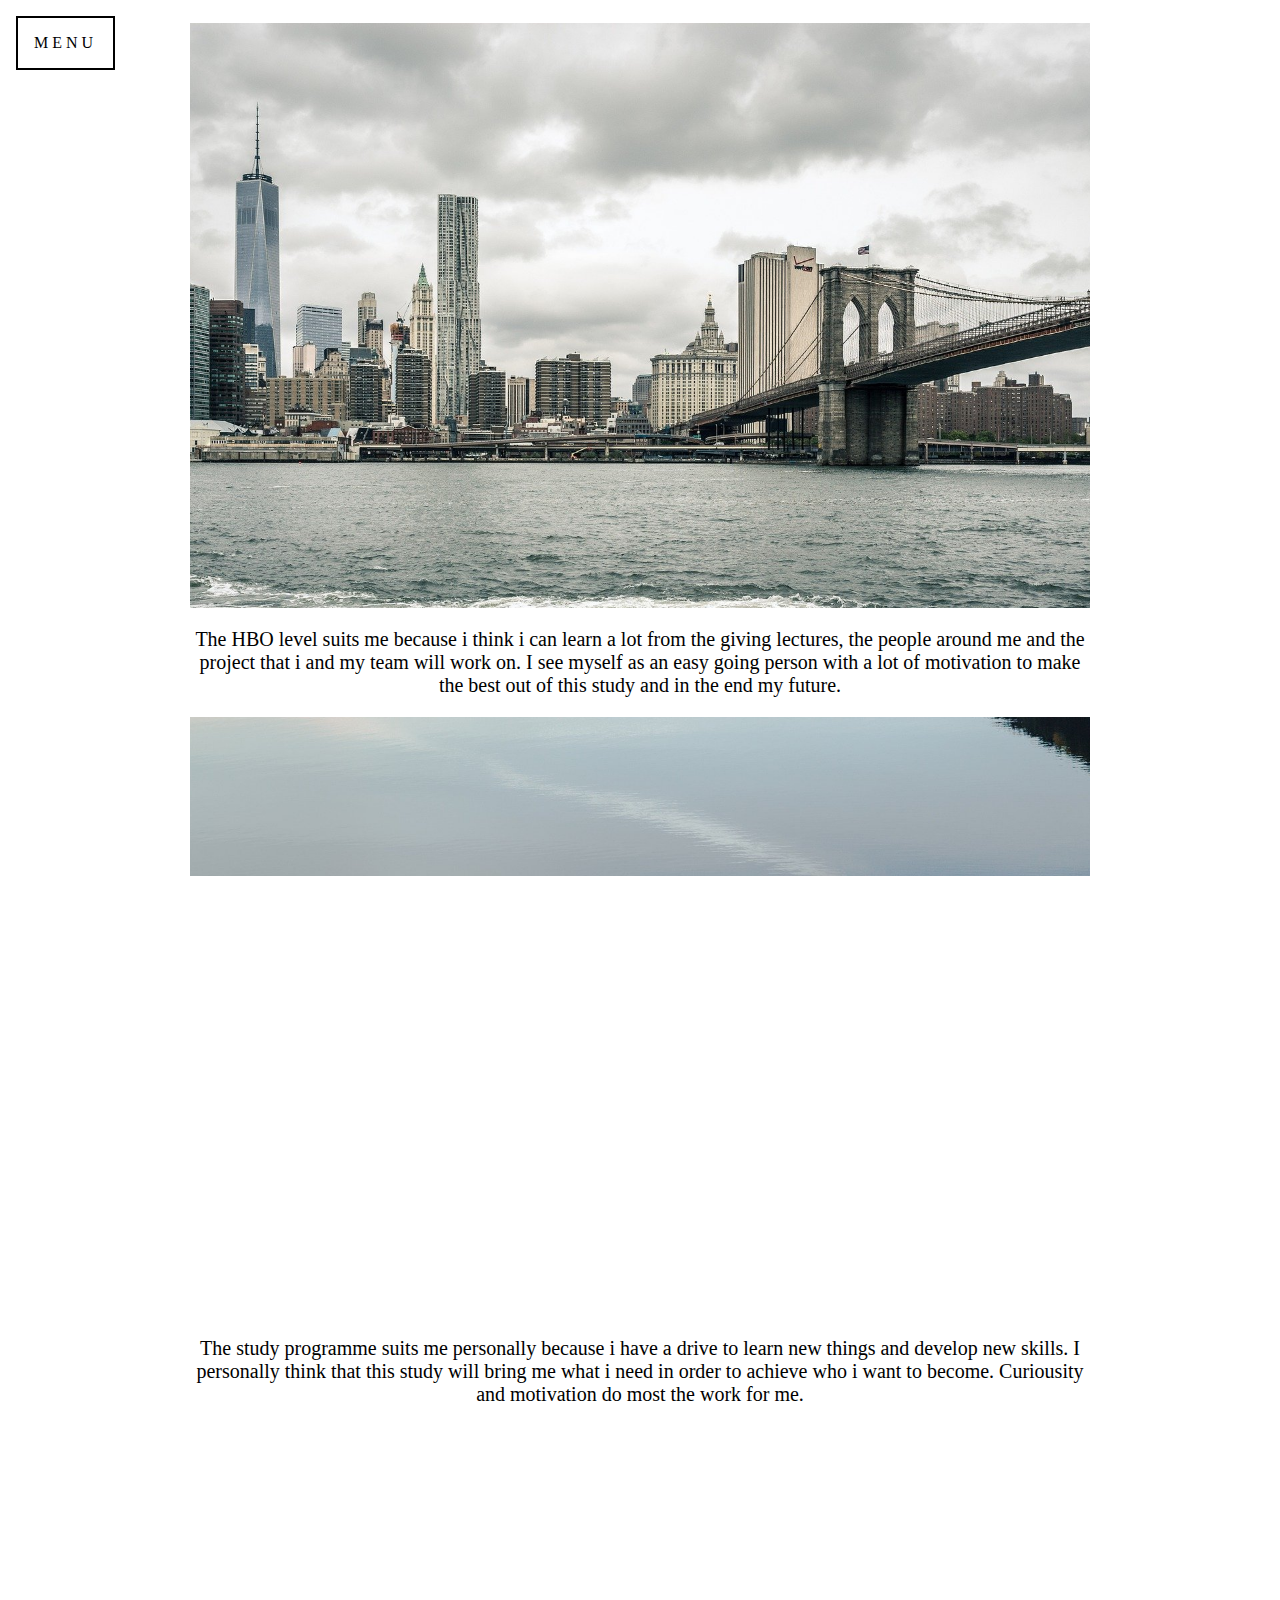
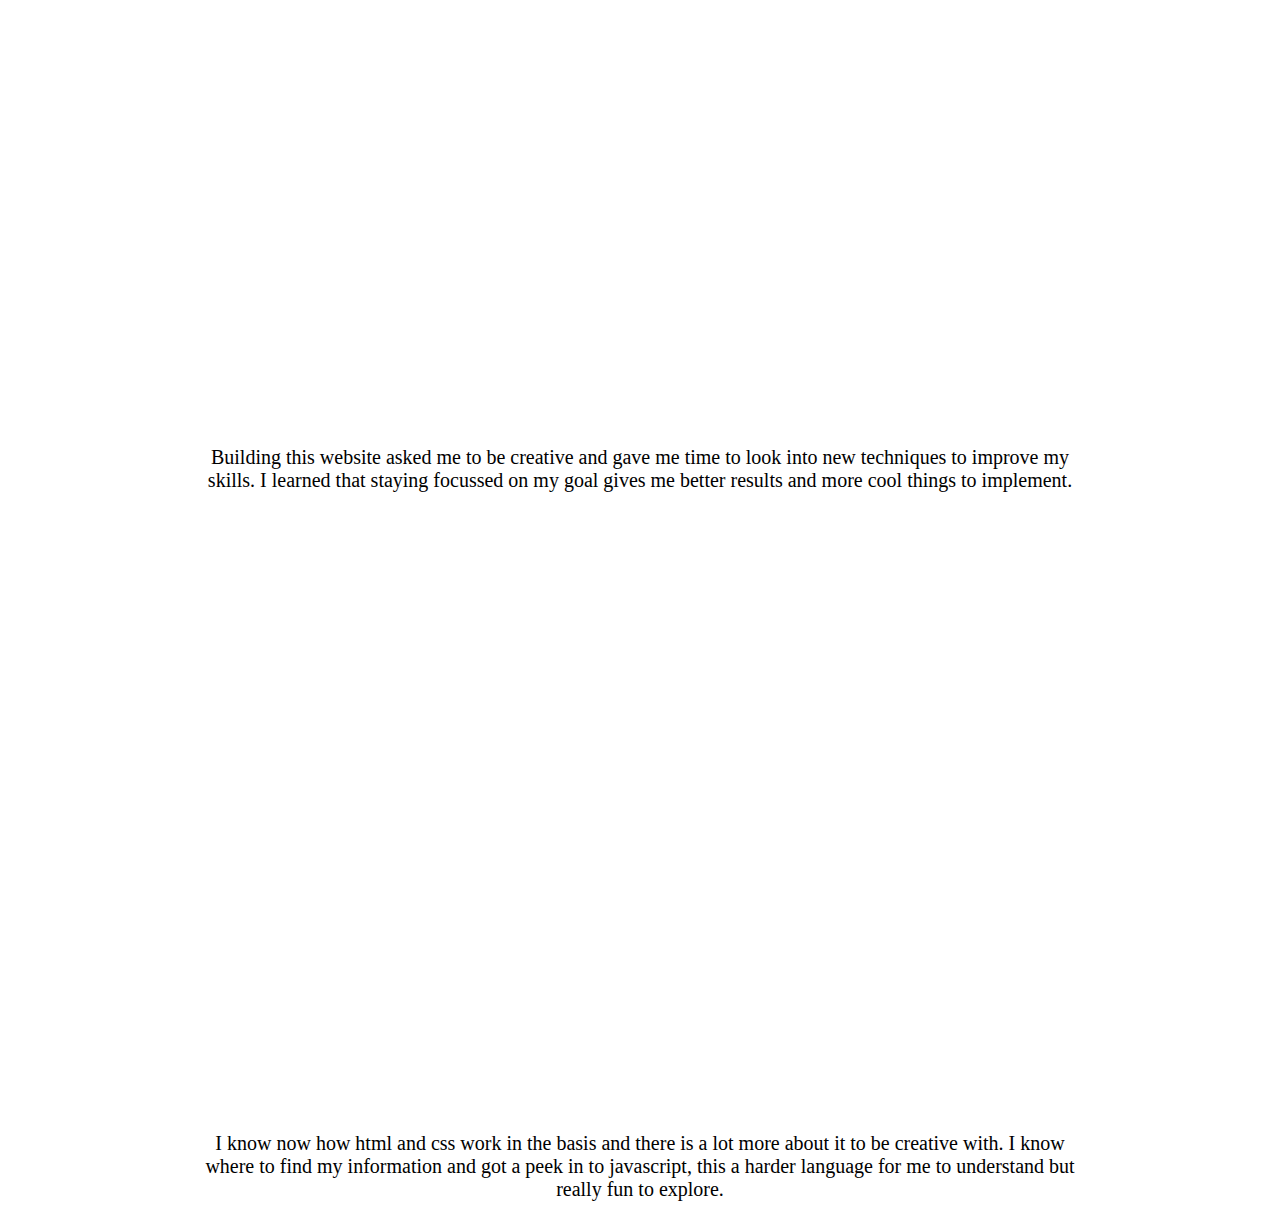
<file: index.html>
<!DOCTYPE html>
<html>

<head>
	<title> Parallax </title>
	<link rel="stylesheet" href="styles.css">
	

	<div class="dropdown">
		<button class="dropbtn">Menu</button>
		<div class="dropdown-content">
		<a href="profile/mycat.html">Profile</a>
		<a href="personal.html">Dashboard</a>
		<a href="faq.html">FAQ</a>
		<a href="profession.html">Profession</a>
		<a href="motivation.html">Motivation</a>
		</div>
	  </div>

</head>

<body>

	<div class="container">
		<div class="parallax">
		</div>
			<p class="first">The HBO level suits me because i think i can learn a lot from the giving lectures, the people around me and the project that i and my team will work on. I see myself as an easy going person with a lot of motivation to make the best out of this study and in the end my future.</p>
				<div class="next-parallax">
				</div>
					<p class="first">The study programme suits me personally because i have a drive to learn new things and develop new skills. I personally think that this study will bring me what i need in order to achieve who i want to become. Curiousity and motivation do most the work for me.</p>
						<div class="other-parallax">
						</div>
							<p class="first">Building this website asked me to be creative and gave me time to look into new techniques to improve my skills. I learned that staying focussed on my goal gives me better results and more cool things to implement.</p>
								<div class="last-one">
								</div>
			<p class="first">I know now how html and css work in the basis and there is a lot more about it to be creative with. I know where to find my information and got a peek in to javascript, this a harder language for me to understand but really fun to explore.</p>
	</div>

</body>

</html>
</file>
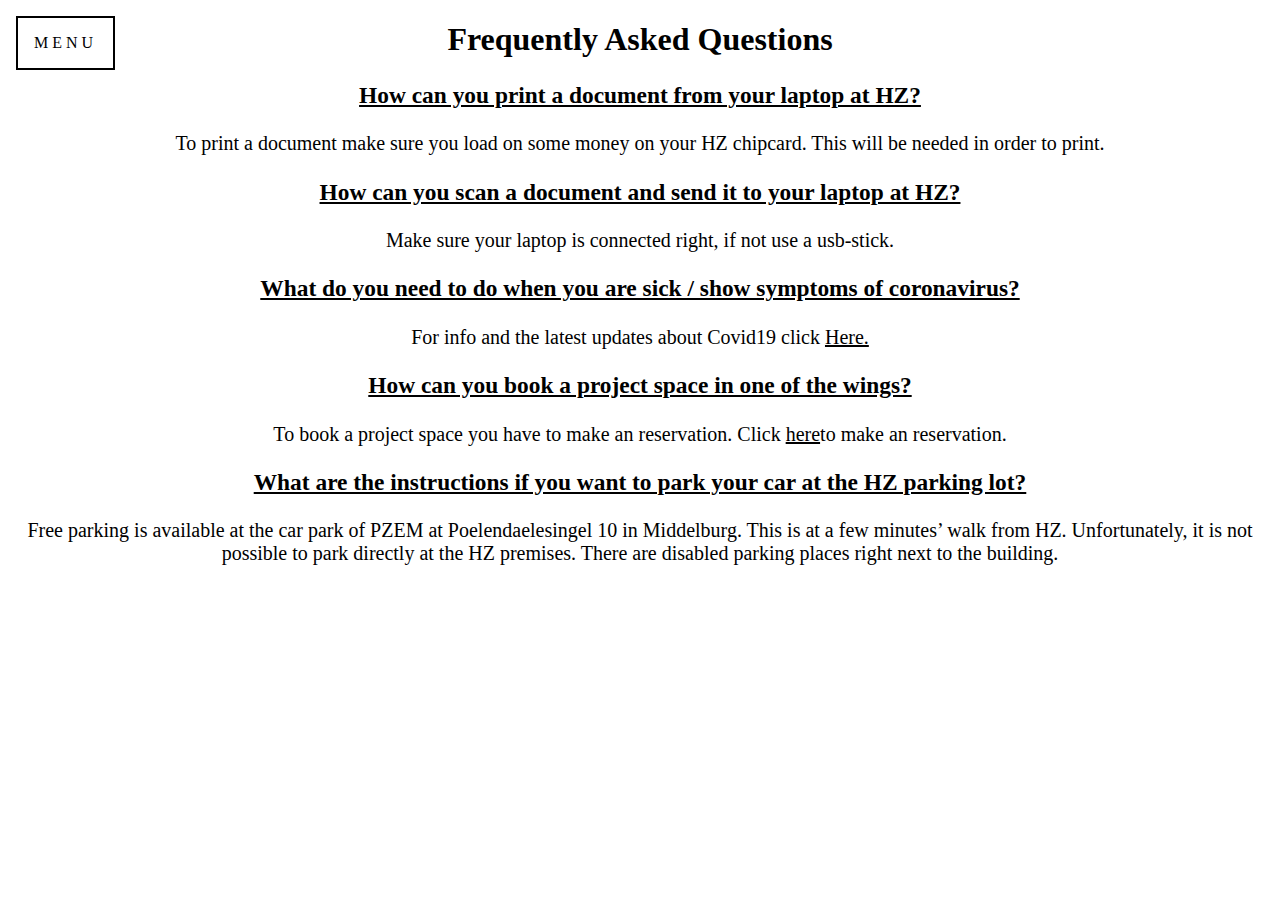
<file: faq.html>
<!DOCTYPE html>
<html lang="en">
<head>
    <meta charset="UTF-8">
    <meta name="viewport" content="width=device-width, initial-scale=1.0">
    <title>Freqently Asked Questions</title>
    <link rel="stylesheet" href="styles.css">
    
    <div class="dropdown">
		<button class="dropbtn">Menu</button>
		    <div class="dropdown-content">
                <a href="index.html">Home</a>
                <a href="profile/mycat.html">Profile</a>
                <a href="personal.html">Dashboard</a>
                <a href="profession.html">Profession</a>
                <a href="motivation.html">Motivation</a>
		    </div>
	</div>
</head>

<body>
    
    <div class="general">
        <div class="faq-head">
            <h1>Frequently Asked Questions</h1>
        </div>
        <div class="row">
            <div class="col-sm-4">
              <h3>How can you print a document from your laptop at HZ?</h3>
              <p>To print a document make sure you load on some money on your HZ chipcard. This will be needed in order to print.</p>
            </div>
                    <div class="col-sm-4">
                        <h3>How can you scan a document and send it to your laptop at HZ?</h3>
                        <p>Make sure your laptop is connected right, if not use a usb-stick.</p>
                    </div>
                             <div class="col-sm-4">
                                    <h3>What do you need to do when you are sick / show symptoms of coronavirus?</h3>    
                                    <p>For info and the latest updates about Covid19 click <a href="https://hz.nl/en/coronavirus/update"> Here. </a></p>
                            </div>
                                    <div class="col-sm-4">
                                            <h3>How can you book a project space in one of the wings?</h3>    
                                            <p>To book a project space you have to make an reservation. Click <a href="https://topdesk.hz.nl/tas/public/ssp/">here</a>to make an reservation.</p>
                                    </div>
                                                <div class="col-sm-4">
                                                        <h3>What are the instructions if you want to park your car at the HZ parking lot?</h3>    
                                                        <p>Free parking is available at the car park of PZEM at Poelendaelesingel 10 in Middelburg. This is at a few minutes’ walk from HZ. Unfortunately, it is not possible to park directly at the HZ premises. There are disabled parking places right next to the building.</p>
                                                </div>
    </div>
</body>
</html>
</file>
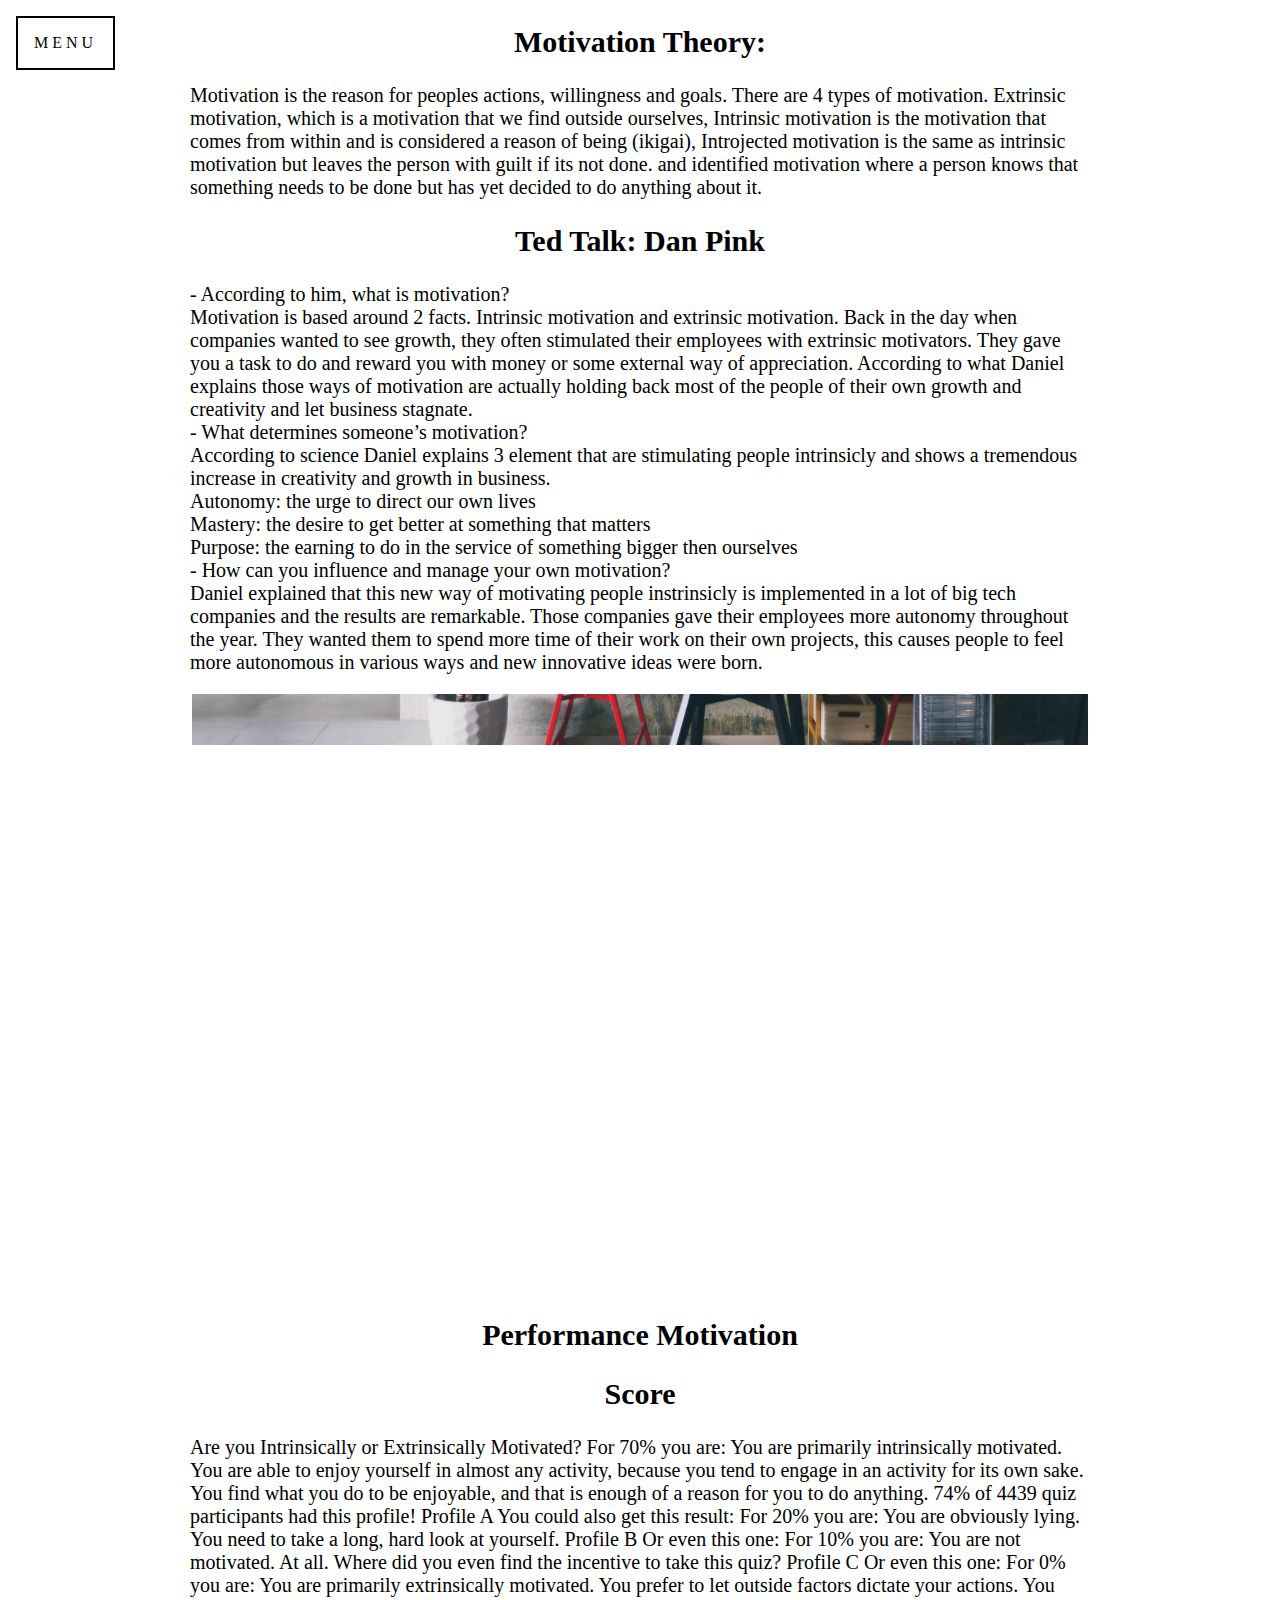
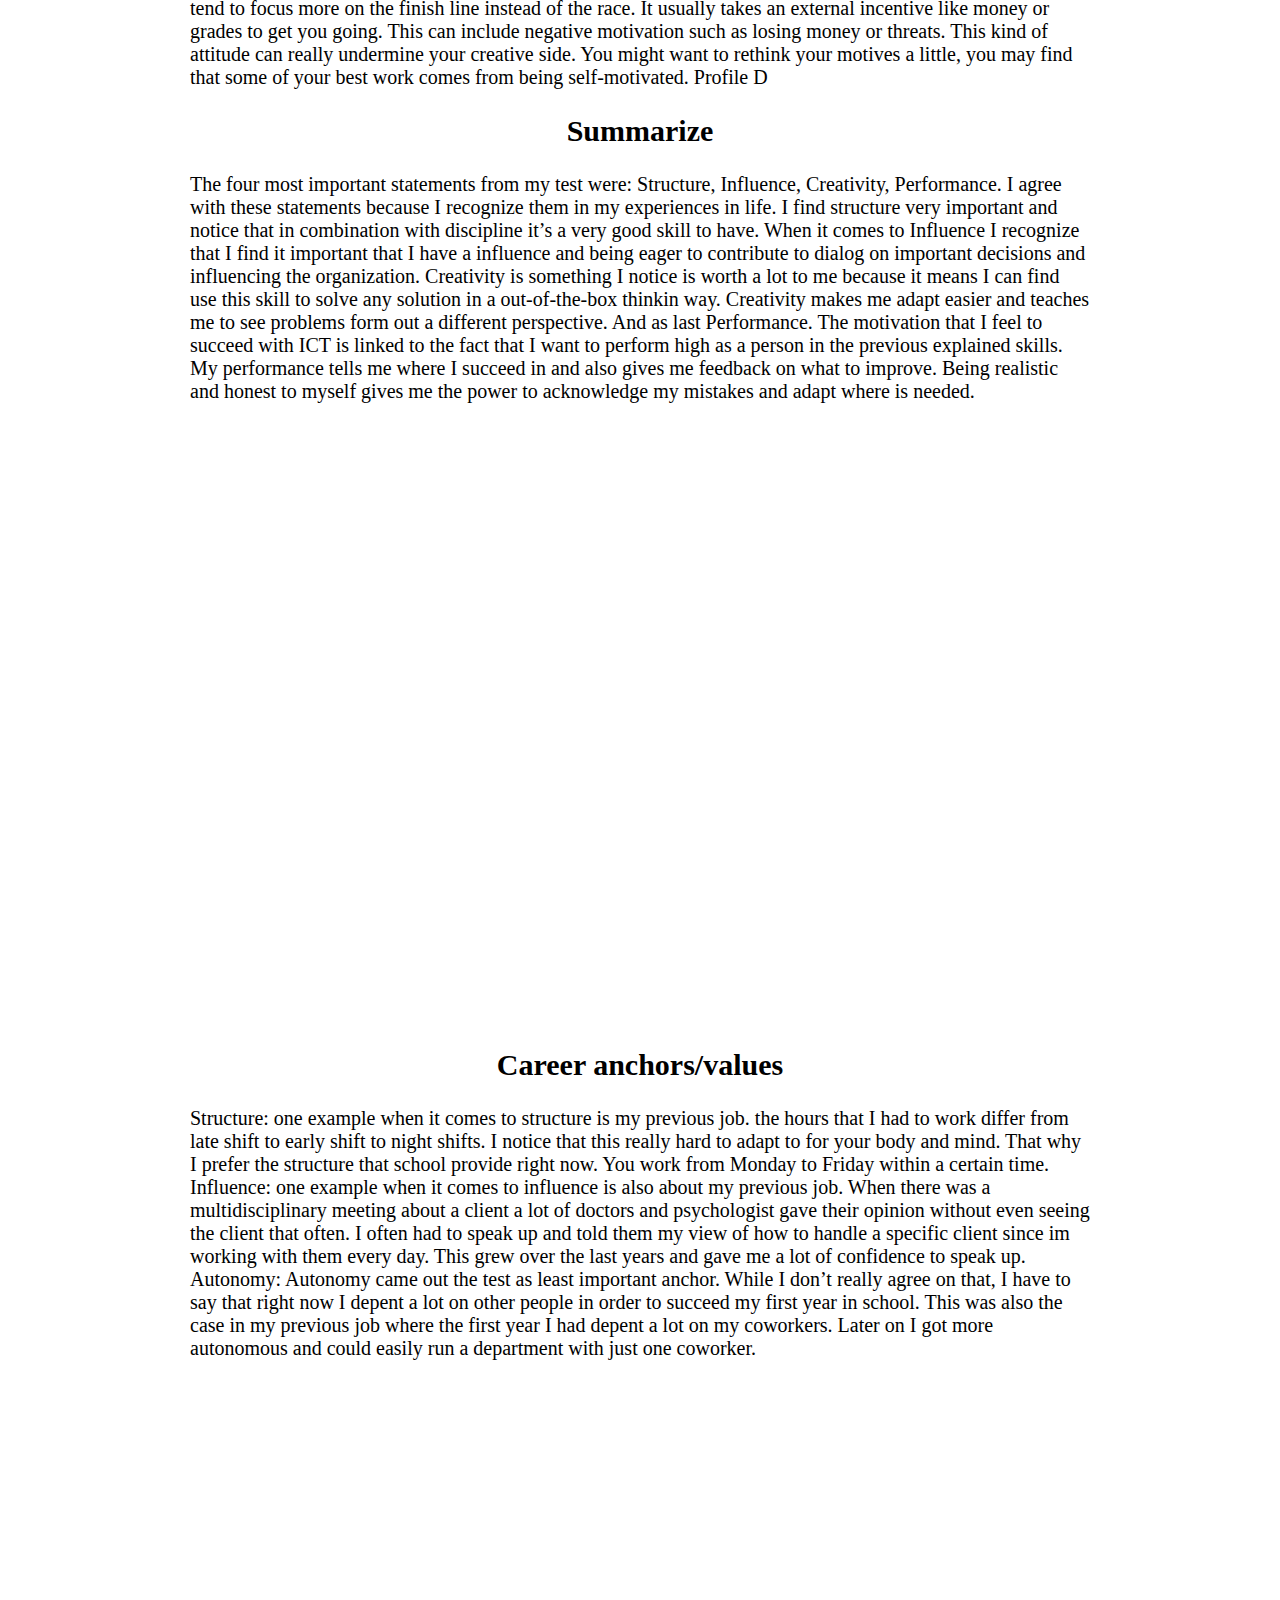
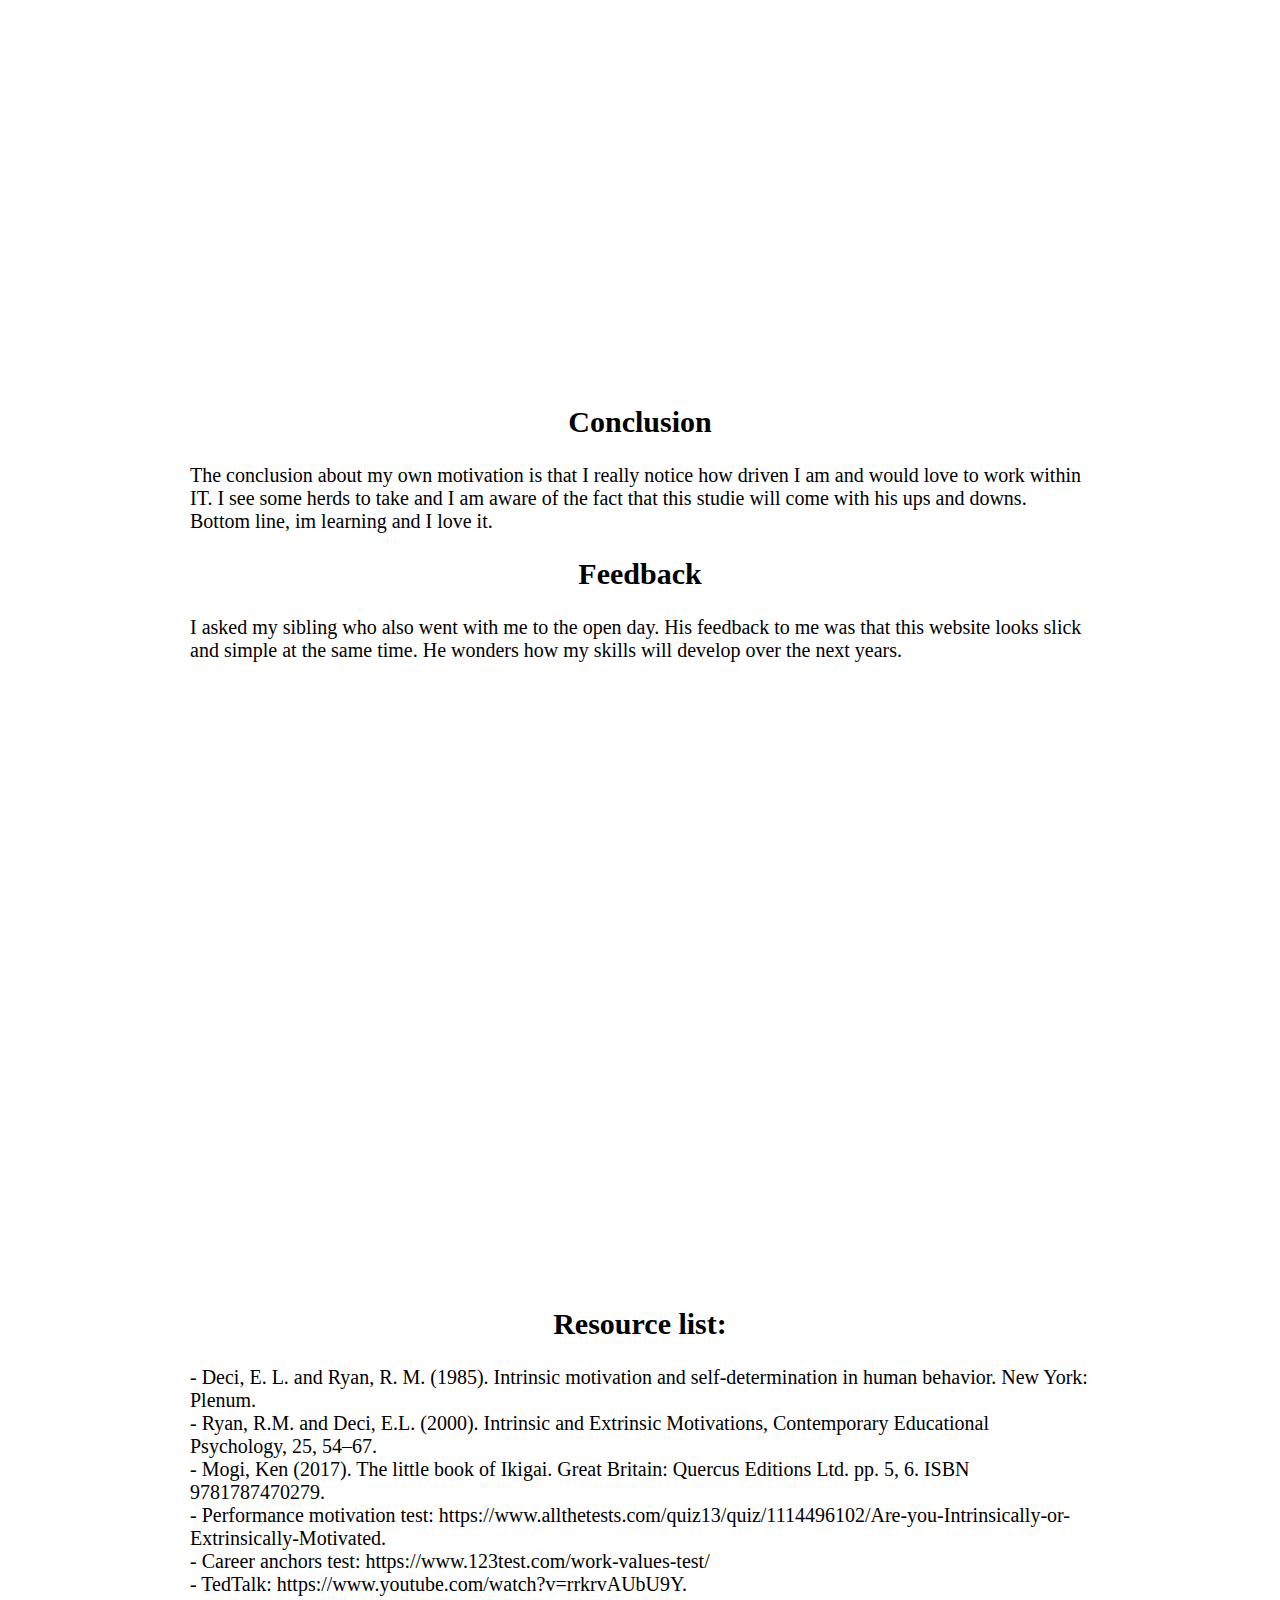
<file: motivation.html>
<!DOCTYPE html>
<html lang="en">
<head>
    <meta charset="UTF-8">
    <meta name="viewport" content="width=device-width, initial-scale=1.0">
    <title>Profession</title>
    <link rel="stylesheet" href="styles.css">
   
    <div class="dropdown">
		<button class="dropbtn">Menu</button>
		    <div class="dropdown-content">
				<a href="index.html">Home</a>
		        <a href="profile/mycat.html">Profile</a>
		        <a href="personal.html">Dashboard</a>
		        <a href="faq.html">FAQ</a>
				<a href="profession.html">Profession</a>
				<a href="motivation.html">Motivation</a>
		    </div>
	  </div>

</head>
<body>
    <div class="container">
			<h2 class="first">Motivation Theory:</h2>
				<p class="second"> Motivation is the reason for peoples actions, willingness and goals. There are 4 types of motivation. Extrinsic motivation, which is a motivation that we find outside ourselves, Intrinsic motivation is the motivation that comes from within and is considered a reason of being (ikigai), Introjected motivation is the same as intrinsic motivation but leaves the person with guilt if its not done. and identified motivation where a person knows that something needs to be done but has yet decided to do anything about it. </p>
					<h2 class="dan"> Ted Talk: Dan Pink</h2>
						<p class="fourth">- According to him, what is motivation?<br>

				Motivation is based around 2 facts. Intrinsic motivation and extrinsic motivation. Back in the day when companies wanted to see growth, they often stimulated their employees with extrinsic motivators. They gave you a task to do and reward you with money or some external way of appreciation. According to what Daniel explains those ways of motivation are actually holding back most of the people of their own growth and creativity and let business stagnate.<br>
				
				- What determines someone’s motivation?<br>
				
				According to science Daniel explains 3 element that are stimulating people intrinsicly and shows a tremendous increase in creativity and growth in business.<br>
				Autonomy: the urge to direct our own lives<br>
				Mastery: the desire to get better at something that matters<br>
				Purpose: the earning to do in the service of something bigger then ourselves<br>
				
				
				- How can you influence and manage your own motivation?<br>
				Daniel explained that this new way of motivating people instrinsicly is implemented in a lot of big tech companies and the results are remarkable. Those companies gave their employees more autonomy throughout the year. They wanted them to spend more time of their work on their own projects, this causes people to feel more autonomous in various ways and new innovative ideas were born. 
				</p>
					<div class="motivation1"></div>
					
						<h2 class="first">Performance Motivation</h2>
							<h2 class="first">Score</h2>
								<p class="second">
									Are you Intrinsically or Extrinsically Motivated?
									For 70% you are: You are primarily intrinsically motivated. You are able to enjoy yourself in almost any activity, because you tend to engage in an activity for its own sake. You find what you do to be enjoyable, and that is enough of a reason for you to do anything.
									74% of 4439 quiz participants had this profile! Profile A
						
									You could also get this result:
									For 20% you are: You are obviously lying. You need to take a long, hard look at yourself. Profile B
						
									Or even this one:
									For 10% you are: You are not motivated. At all. Where did you even find the incentive to take this quiz? Profile C
						
									Or even this one:
									For 0% you are: You are primarily extrinsically motivated. You prefer to let outside factors dictate your actions. You tend to focus more on the finish line instead of the race. It usually takes an external incentive like money or grades to get you going. This can include negative motivation such as losing money or threats. This kind of attitude can really undermine your creative side. You might want to rethink your motives a little, you may find that some of your best work comes from being self-motivated. Profile D
								</p>
									<h2 class="first">Summarize</h2>
										<p class="third">
											The four most important statements from my test were: Structure, Influence, Creativity, Performance. I agree with these statements because I recognize them in my experiences in life. I find structure very important and notice that in combination with discipline it’s a very good skill to have. When it comes to Influence I recognize that I find it important that I have a influence and being eager to contribute to dialog on important decisions and influencing the organization. Creativity is something I notice is worth a lot to me because it means I can find use this skill to solve any solution in a out-of-the-box thinkin way. Creativity makes me adapt easier and teaches me to see problems form out a different perspective. And as last Performance. The motivation that I feel to succeed with ICT is linked to the fact that I want to perform high as a person in the previous explained skills. My performance tells me where I succeed in and also gives me feedback on what to improve. Being realistic and honest to myself gives me the power to acknowledge my mistakes and adapt where is needed.
										</p>

											<div class="motivation2"></div>
							
												<h2 class="first">Career anchors/values</h2>
													<p class="second">Structure: one example when it comes to structure is my previous job. the hours that I had to work differ from late shift to early shift to night shifts. I notice that this really hard to adapt to for your body and mind. That why I prefer the structure that school provide right now. You work from Monday to Friday within a certain time.

																		Influence: one example when it comes to influence is also about my previous job. When there was a multidisciplinary meeting about a client a lot of doctors and psychologist gave their opinion without even seeing the client that often. I often had to speak up and told them my view of how to handle a specific client since im working with them every day. This grew over the last years and gave me a lot of confidence to speak up.  
								
																		Autonomy: Autonomy came out the test as least important anchor. While I don’t really agree on that, I have to say that right now I depent a lot on other people in order to succeed my first year in school. This was also the case in my previous job where the first year I had depent a lot on my coworkers. Later on I got more autonomous and could easily run a department with just one coworker.
													</p>
								
														<div class="motivation3"></div>
										
															<h2 class="first">Conclusion</h2>
																<p class="second">The conclusion about my own motivation is that I really notice how driven I am and would love to work within IT. I see some herds to take and I am aware of the fact that this studie will come with his ups and downs. Bottom line, im learning and I love it.</p>
																	<h2 class="first">Feedback</h2>
																		<p class="second">I asked my sibling who also went with me to the open day. His feedback to me was that this website looks slick and simple at the same time. He wonders how my skills will develop over the next years.</p>
														<div class="motivation4"></div>
												
			<h2 class="resource-list">Resource list:</h2>
			<p class="second">-	Deci, E. L. and Ryan, R. M. (1985). Intrinsic motivation and self-determination in human behavior. New York: Plenum.<br>
				-	Ryan, R.M. and Deci, E.L. (2000). Intrinsic and Extrinsic Motivations, Contemporary Educational Psychology, 25, 54–67.<br>
				-	Mogi, Ken (2017). The little book of Ikigai. Great Britain: Quercus Editions Ltd. pp. 5, 6. ISBN 9781787470279.<br>
				-	Performance motivation test: https://www.allthetests.com/quiz13/quiz/1114496102/Are-you-Intrinsically-or-Extrinsically-Motivated.<br>
				-	Career anchors test: https://www.123test.com/work-values-test/<br>
				-	TedTalk: https://www.youtube.com/watch?v=rrkrvAUbU9Y.<br>
				</p>
	</div>

    
</body>
</html>
</file>
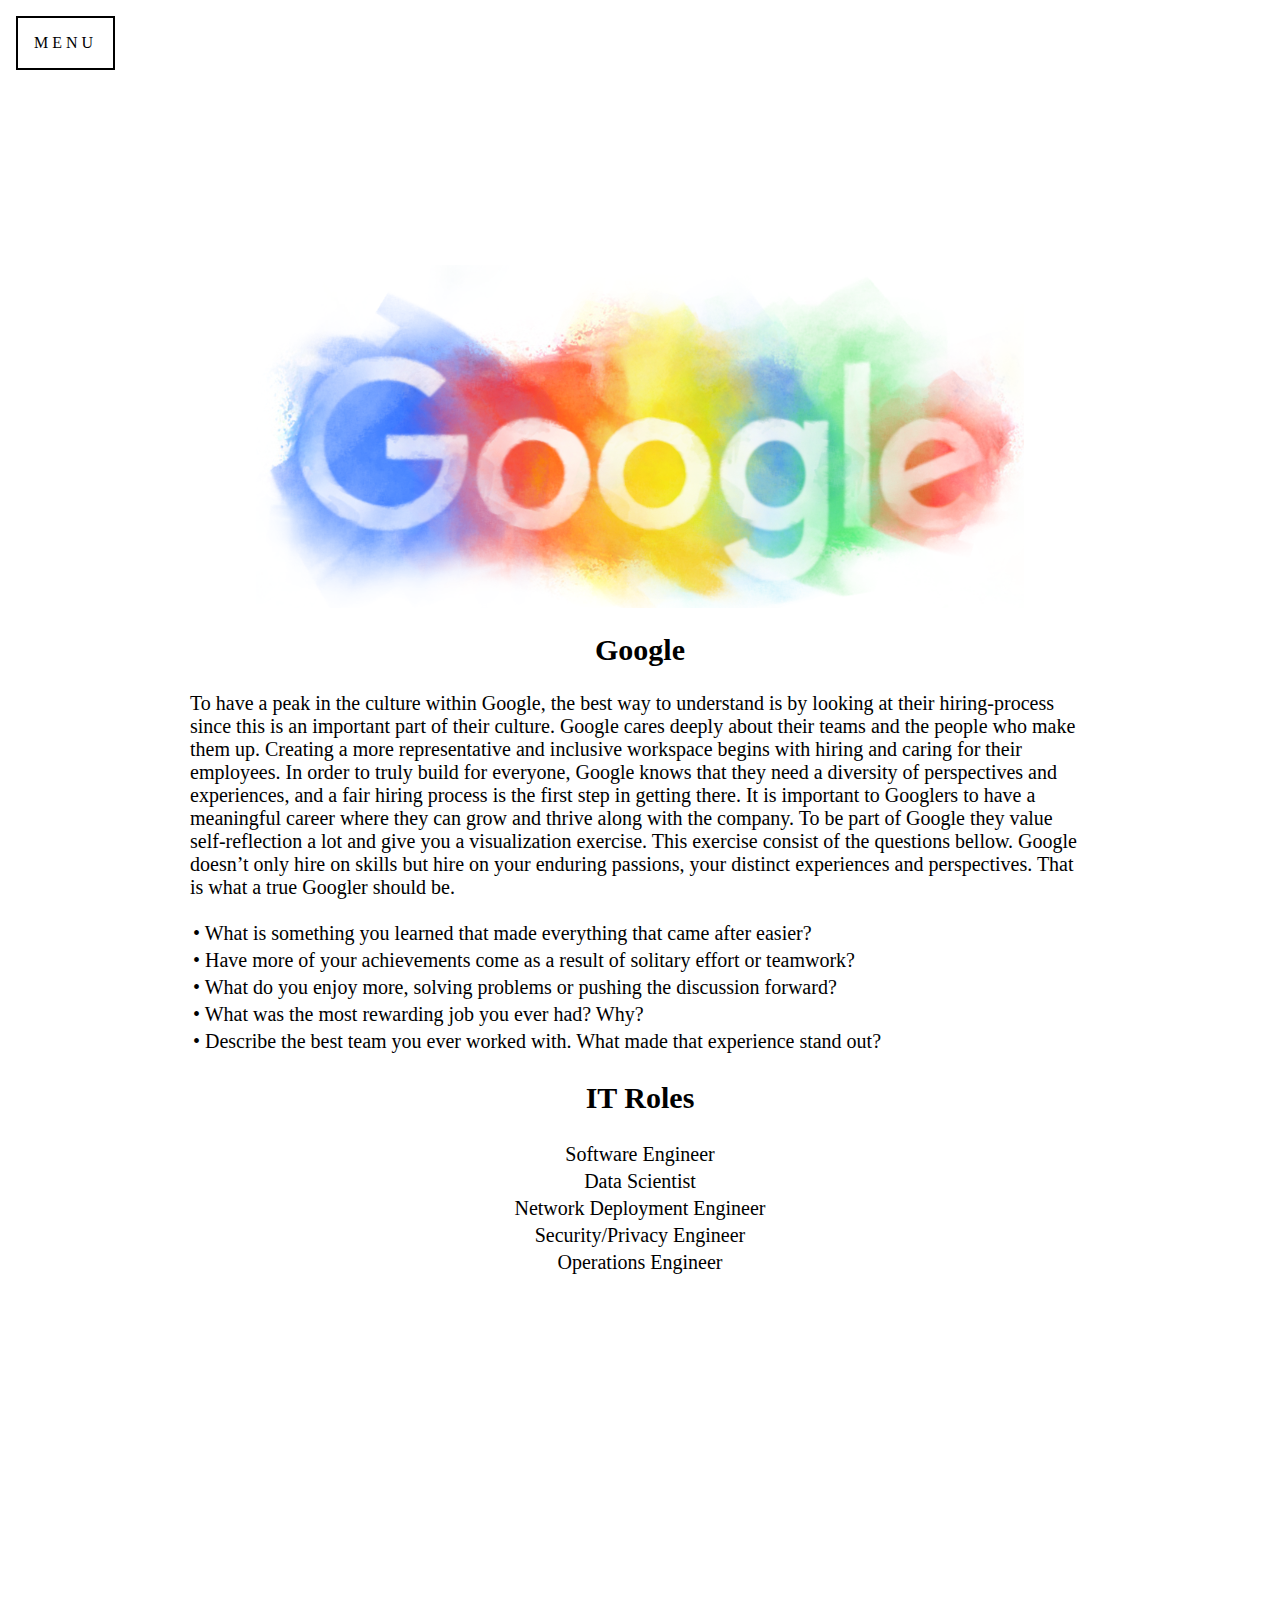
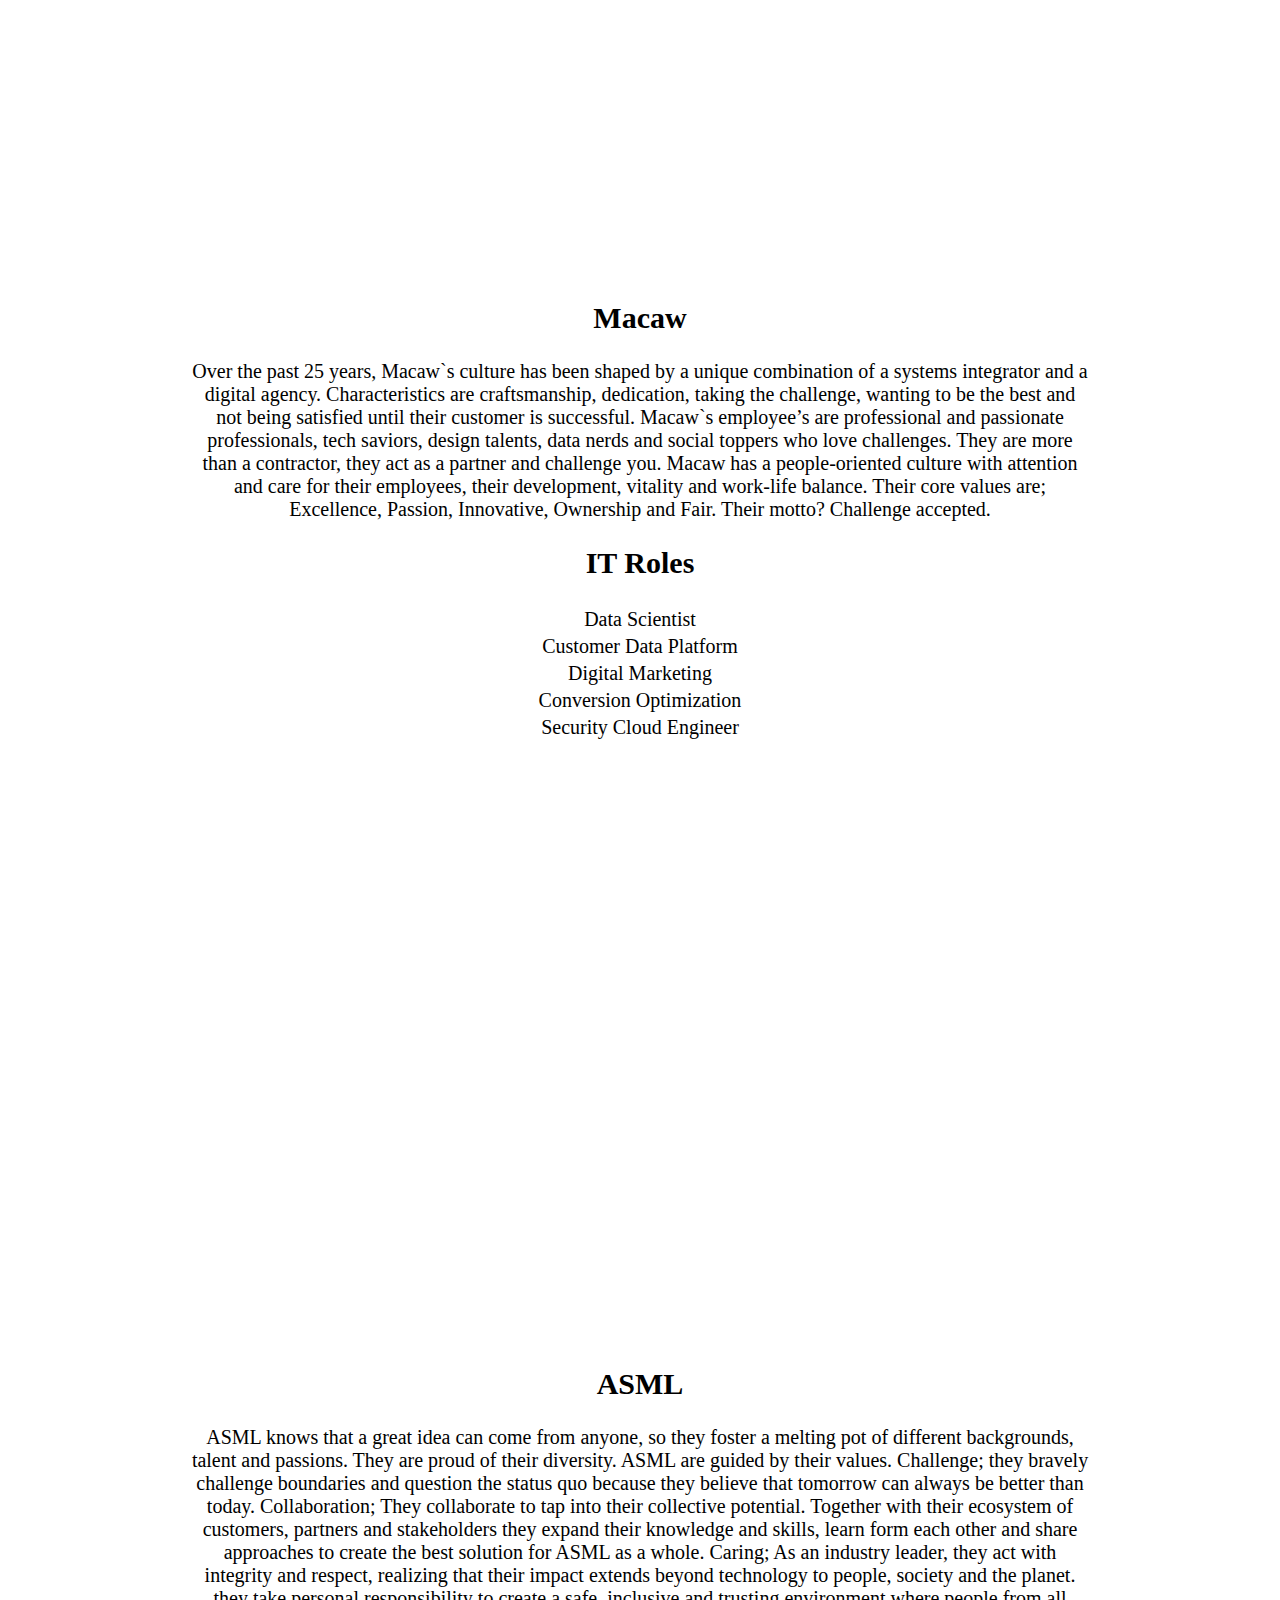
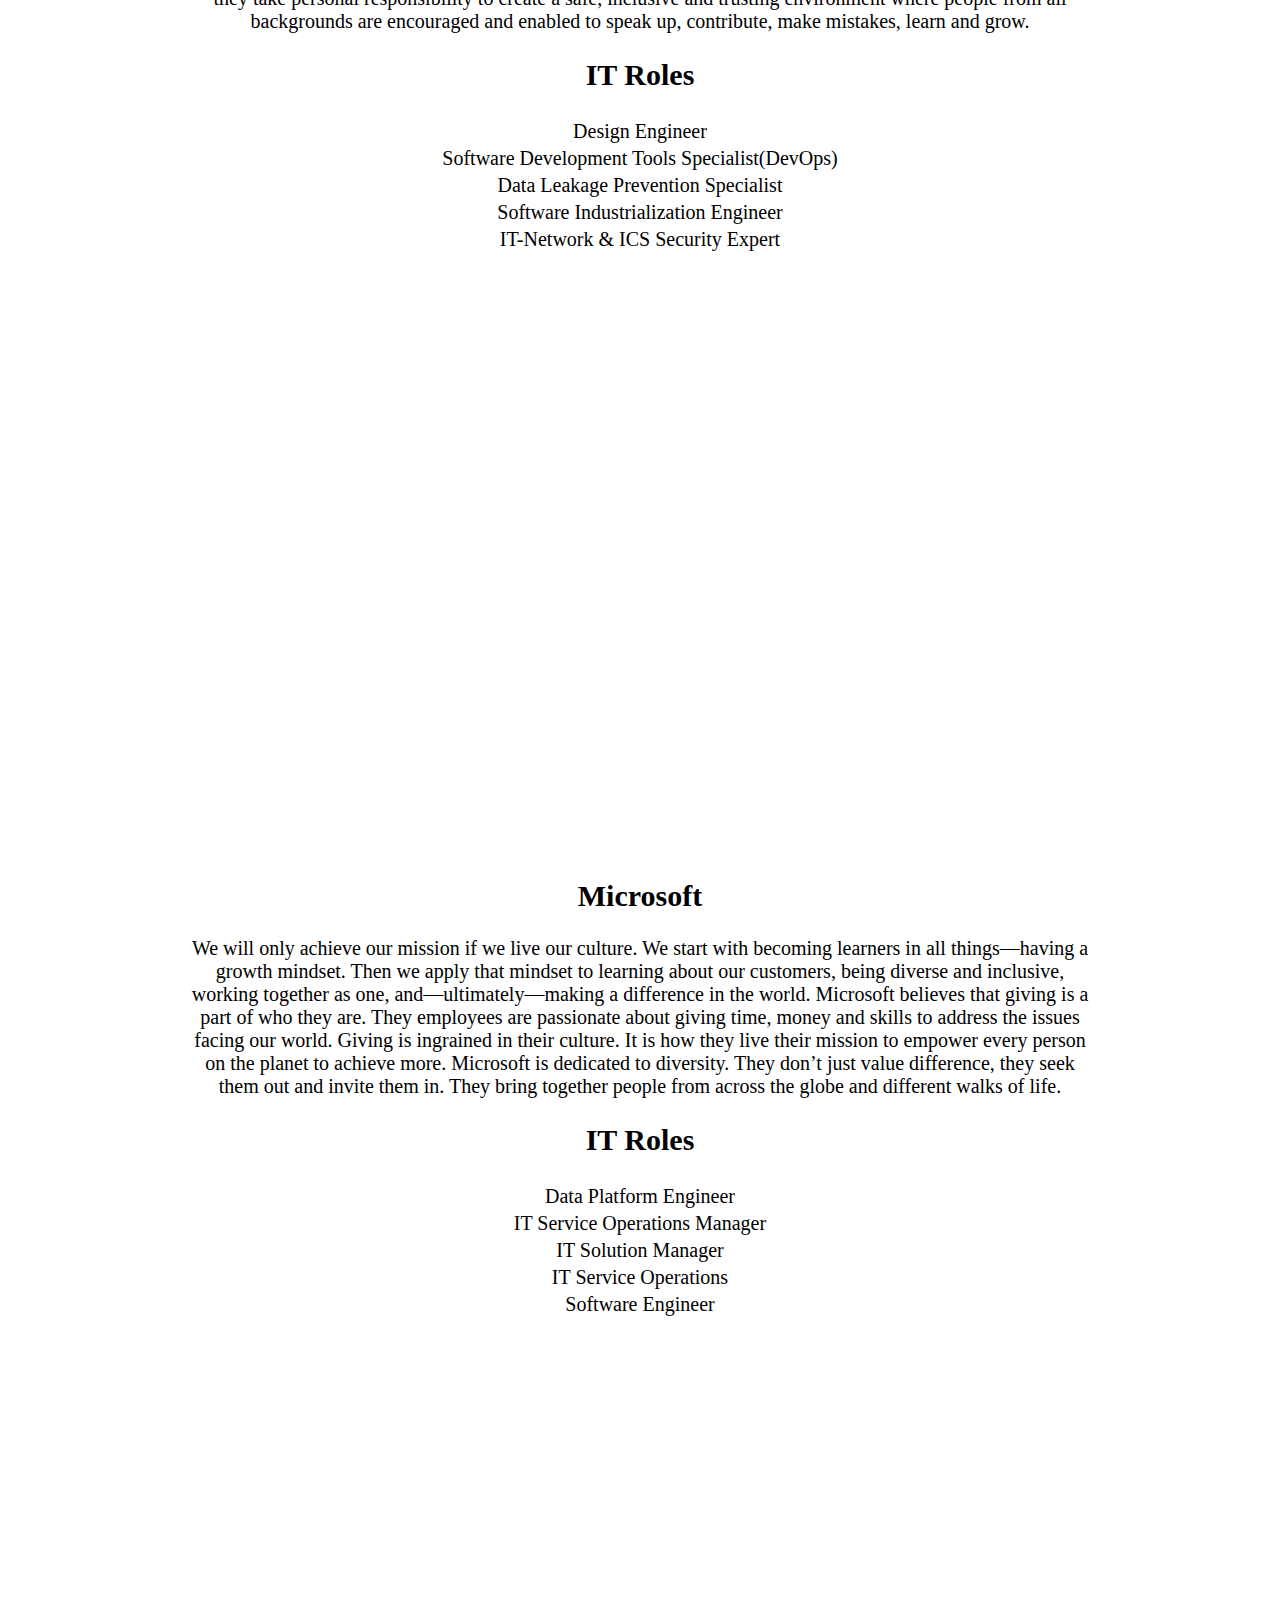
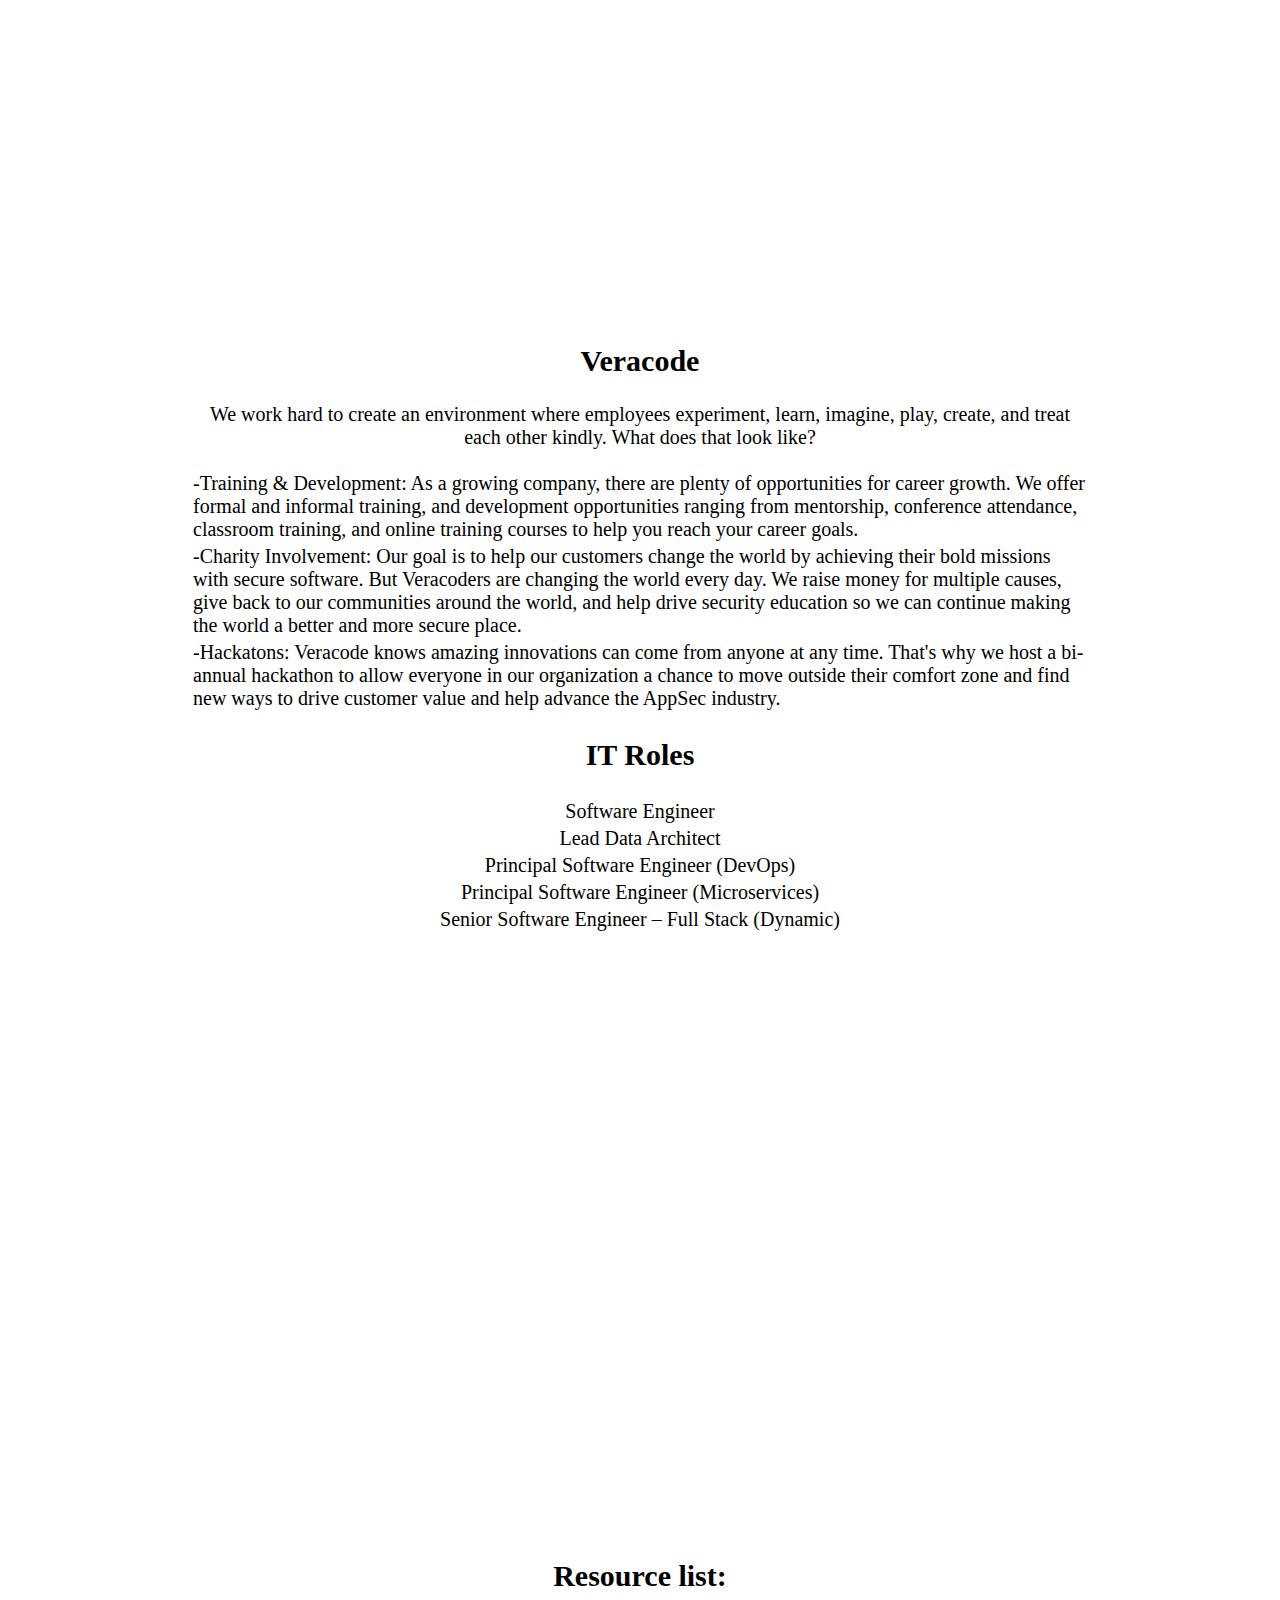
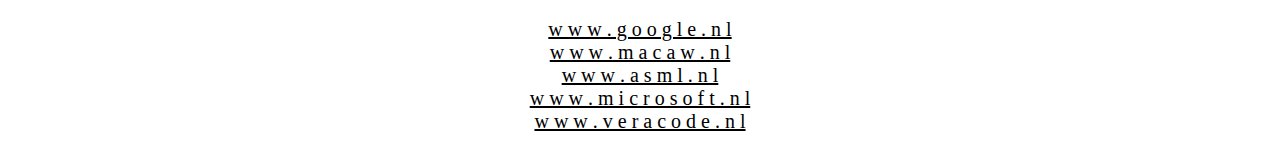
<file: profession.html>
<!DOCTYPE html>
<html lang="en">
<head>
    <meta charset="UTF-8">
    <meta name="viewport" content="width=device-width, initial-scale=1.0">
    <title>Profession</title>
    <link rel="stylesheet" href="styles.css">
   
    <div class="dropdown">
		<button class="dropbtn">Menu</button>
		    <div class="dropdown-content">
				<a href="index.html">Home</a>
		        <a href="profile/mycat.html">Profile</a>
		        <a href="personal.html">Dashboard</a>
				<a href="faq.html">FAQ</a>
				<a href="profession.html">Profession</a>
				<a href="motivation.html">Motivation</a>
		    </div>
	  </div>

</head>
<body>
    <div class="container">
		<div class="googleimg">
		</div>
				<h2 class="profession-heading">Google</h2>
				<p class="firstgoogle">To have a peak in the culture within Google, the best way to understand is by looking at their hiring-process since this is an important part of their culture. Google cares deeply about their teams and the people who make them up. Creating a more representative and inclusive workspace begins with hiring and caring for their employees. In order to truly build for everyone, Google knows that they need a diversity of perspectives and experiences, and a fair hiring process is the first step in getting there. It is important to Googlers to have a meaningful career where they can grow and thrive along with the company. To be part of Google they value self-reflection a lot and give you a visualization exercise. This exercise consist of the questions bellow. Google doesn’t only hire on skills but hire on your enduring passions, your distinct experiences and perspectives. That is what a true Googler should be.</p>
					<table class = "google">
					<tr>
						<td>•	What is something you learned that made everything that came after easier?</td>
					</tr>
					<tr>
						<td>•	Have more of your achievements come as a result of solitary effort or teamwork?</td>
					</tr>
					<tr>
						<td>•	What do you enjoy more, solving problems or pushing the discussion forward?</td>
					</tr>
					<tr>
						<td>•	What was the most rewarding job you ever had? Why?</td>
					</tr>
					<tr>
						<td>•	Describe the best team you ever worked with. What made that experience stand out?</td>
					</tr>
					</table>
							<h2 class="profession-heading">IT Roles</h2>
							<table class="table-first">
								<tr>
									<td>Software Engineer</td>
								</tr>
								<tr>
									<td>Data Scientist</td>
								</tr>
								<tr>
									<td>Network Deployment Engineer</td>
								</tr>
								<tr>
									<td>Security/Privacy Engineer</td>
								</tr>
								<tr>
									<td>Operations Engineer</td>
								</tr>
							</table>

								<div class="macawimg">
								</div>

										<h2 class="profession-heading">Macaw</h2>
										<p class="first">Over the past 25 years, Macaw`s culture has been shaped by a unique combination of a systems integrator and a digital agency. Characteristics are craftsmanship, dedication, taking the challenge, wanting to be the best and not being satisfied until their customer is successful. Macaw`s employee’s are professional and passionate professionals, tech saviors, design talents, data nerds and social toppers who love challenges. They are more than a contractor, they act as a partner and challenge you. Macaw has a people-oriented culture with attention and care for their employees, their development, vitality and work-life balance. Their core values are; Excellence, Passion, Innovative, Ownership and Fair. Their motto? Challenge accepted.</p>
											<h2 class="profession-heading">IT Roles</h2>
											<table class="table-first">
												<tr>
													<td>Data Scientist</td>
												</tr>
												<tr>
													<td>Customer Data Platform</td>
												</tr>
												<tr>
													<td>Digital Marketing</td>
												</tr>
												<tr>
													<td>Conversion Optimization</td>
												</tr>
												<tr>
													<td>Security Cloud Engineer</td>
												</tr>
											</table>

													<div class="asml">
													</div>

														<h2 class="profession-heading">ASML</h2>
														<p class="first">ASML knows that a great idea can come from anyone, so they foster a melting pot of different backgrounds, talent and passions. They are proud of their diversity. ASML are guided by their values. Challenge; they bravely challenge boundaries and question the status quo because they believe that tomorrow can always be better than today. Collaboration; They collaborate to tap into their collective potential. Together with their ecosystem of customers, partners and stakeholders they expand their knowledge and skills, learn form each other and share approaches to create the best solution for ASML as a whole. Caring; As an industry leader, they act with integrity and respect, realizing that their impact extends beyond technology to people, society and the planet. they take personal responsibility to create a safe, inclusive and trusting environment where people from all backgrounds are encouraged and enabled to speak up, contribute, make mistakes, learn and grow.</p>
															<h2 class="profession-heading">IT Roles</h2>
															<table class="table-first">
																<tr>
																	<td>Design Engineer</td>
																</tr>
																<tr>
																	<td>Software Development Tools Specialist(DevOps)</td>
																</tr>
																<tr>
																	<td>Data Leakage Prevention Specialist</td>
																</tr>
																<tr>
																	<td>Software Industrialization Engineer</td>
																</tr>
																<tr>
																	<td>IT-Network & ICS Security Expert</td>
																</tr>
															</table>

																<div class="microsoft">
																</div>

																		<h2 class="profession-heading">Microsoft</h2>
																		<p class="first">We will only achieve our mission if we live our culture. We start with becoming learners in all things—having a growth mindset. Then we apply that mindset to learning about our customers, being diverse and inclusive, working together as one, and—ultimately—making a difference in the world. Microsoft believes that giving is a part of who they are. They employees are passionate about giving time, money and skills to address the issues facing our world. Giving is ingrained in their culture. It is how they live their mission to empower every person on the planet to achieve more. Microsoft is dedicated to diversity. They don’t just value difference, they seek them out and invite them in. They bring together people from across the globe and different walks of life.</p>
																			<h2 class="profession-heading">IT Roles</h2>
																			<table class="table-first">
																				<tr>
																					<td>Data Platform Engineer</td>
																				</tr>
																				<tr>
																					<td>IT Service Operations Manager</td>
																				</tr>
																				<tr>
																					<td>IT Solution Manager</td>
																				</tr>
																				<tr>
																					<td>IT Service Operations</td>
																				</tr>
																				<tr>
																					<td>Software Engineer</td>
																				</tr>
																			</table>

																					<div class="veracode">
																					</div>

																						<h2 class="profession-heading">Veracode</h2>
																						<p class="first">We work hard to create an environment where employees experiment, learn, imagine, play, create, and treat each other kindly. What does that look like?</p>
																							<table class = "vera">
																								<tr>
																									<td>-Training & Development: As a growing company, there are plenty of opportunities for career growth. We offer formal and informal training, and development opportunities ranging from mentorship, conference attendance, classroom training, and online training courses to help you reach your career goals.</td>
																								</tr>
																								<tr>
																									<td>-Charity Involvement:  Our goal is to help our customers change the world by achieving their bold missions with secure software. But Veracoders are changing the world every day. We raise money for multiple causes, give back to our communities around the world, and help drive security education so we can continue making the world a better and more secure place.</td>
																								</tr>
																								<tr>
																									<td>-Hackatons: Veracode knows amazing innovations can come from anyone at any time. That's why we host a bi-annual hackathon to allow everyone in our organization a chance to move outside their comfort zone and find new ways to drive customer value and help advance the AppSec industry.</td>
																									</tr>
																							</table>
																									<h2 class="profession-heading">IT Roles</h2>
																									<table class="table-first">
																										<tr>
																											<td>Software Engineer </td>
																										</tr>
																										<tr>
																											<td>Lead Data Architect</td>
																										</tr>
																										<tr>
																											<td>Principal Software Engineer (DevOps)</td>
																										</tr>
																										<tr>
																											<td>Principal Software Engineer (Microservices)</td>
																										</tr>
																										<tr>
																											<td>Senior Software Engineer – Full Stack (Dynamic)</td>
																										</tr>
																									</table>	

																					<div class="veracode">
																					</div>

			<h2 class="resource-list">Resource list:</h2>
				<p class="second" style="text-align:center">
					<a href="https://careers.google.com/how-we-hire/"> w w w . g o o g l e . n l</a><br>
					<a href="https://www.macaw.nl/"> w w w . m a c a w . n l</a><br>
					<a href="https://www.asml.com/en"> w w w . a s m l . n l</a><br>
					<a href="https://www.microsoft.com/nl-nl/"> w w w . m i c r o s o f t . n l</a><br>
					<a href="https://www.veracode.com/"> w w w . v e r a c o d e . n l</a><br>
				</p>
	</div>
</body>
</html>
</file>
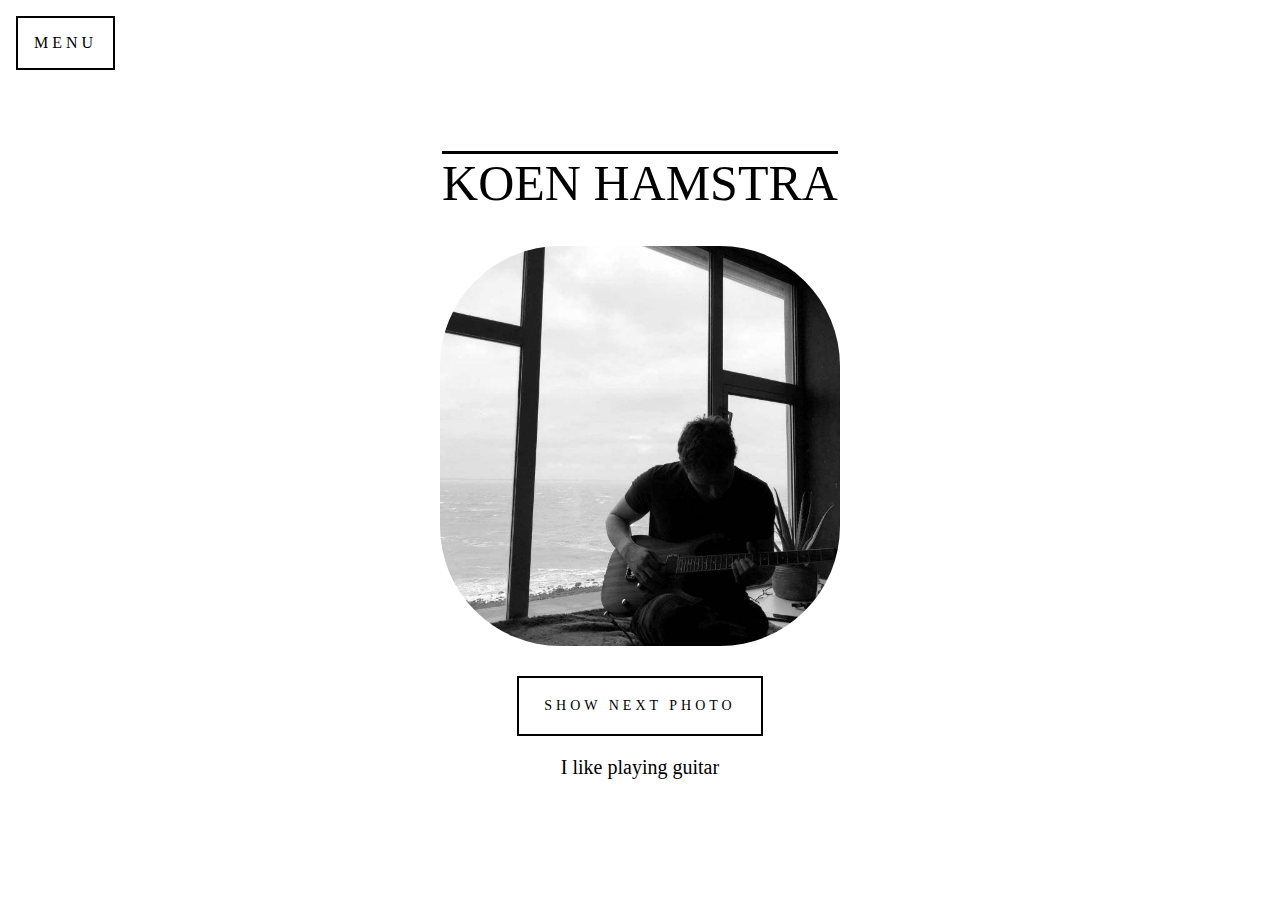
<file: profile/mycat.html>
<!DOCTYPE html>
<html>

<title> This is about me </title>
<link rel="stylesheet" href="style.css">

<head>
	<div class="dropdown">
		<button class="dropbtn">Menu</button>
			<div class="dropdown-content">
				<a href="../index.html">Home</a>
				<a href="../personal.html">Dashboard</a>
				<a href="../faq.html">FAQ</a>
				<a href="../profession.html">Profession</a>
				<a href="../motivation.html">Motivation</a>
			</div>
	  </div>
  </div>

</head>

<body> 
		<section id="container">
				
				<h1> Koen Hamstra </h1>
				<img src="imgs/me.jpg">

				<button id="tap"> Show next photo </button>

				<p id="paragraph">I like playing guitar</p>
				
			
		</section>

<script type="text/javascript" src="app.js"></script>	
</body>

</html>
</file>
<file: styles.css>
.container{
	max-width: 900px;
	margin: 0 auto;
	background: white;
	font-size: 20px;
	padding: 0px;
}

/* down bellow is the styling for the profession page */
.motivation{
	height: 400px;
}
.resource-list{
	text-align: center;
	font-family: fantasy;
}
.firstgoogle{
	font-family: fantasy;
}
.google{
	font-family: fantasy;
}

.vera{
	font-family: fantasy;
}

.asml{
	background: url(pics/asml.jpg) no-repeat center;
	background-size: 80%;
	background-attachment: fixed;
	height: 600px;
}

.veracode{
	background: url(pics/veracode.jpg) no-repeat center;
	background-size: 100%;
	background-attachment: fixed;
	height: 600px;
}

.microsoft{
	background: url(pics/microsoft.png) no-repeat center;
	background-size: 70%;
	background-attachment: fixed;
	height: 600px;
}

.googleimg{
	background: url(pics/google.png) no-repeat center;
	background-size: 60%;
	background-attachment: fixed;
	height: 600px;
}

.macawimg{
	background: url(pics/macaw.jpg) no-repeat center;
	background-size: 100%;
	background-attachment: fixed;
	height: 600px;
}

/* above here is the styling for the profession page */

.parallax{
	background: url(pics/new-york-5173657_1920.jpg) no-repeat center;
	background-size: 100%;
	background-attachment: fixed;
	height: 600px;

}

.next-parallax{
	background: url(pics/norway-4970081_1920.jpg) no-repeat center;
	background-size: 100%;
	background-attachment: fixed;
	height: 600px;
	
}

.other-parallax{
	background: url(pics/buildings-1336611_1920.jpg) no-repeat center;
	background-size: 100%;
	background-attachment: fixed;
	height: 600px;
	
}

.last-one{
	background: url(pics/beach-5377244_1920.jpg) no-repeat center;
	background-size: 100%;
	background-attachment: fixed;
	height: 600px;
	
}

.profession-heading{
	font-family: fantasy;
	text-align: center;
}

.table-first{
	color: black;
	font-family: fantasy;
	margin-left: auto;
	margin-right: auto;
	text-align: center;
}



/* down bellow is the css for the motivation page */

.first{
	color: black;
	font-family: fantasy;
	text-align: center;
}

.second{
	color: black;
	font-family: fantasy;
}

.third{
	color: black;
	font-family: fantasy;
}

.fourth{
	color: black;
	font-family: fantasy;
}

.dan{
	color: black;
	font-family: fantasy;
	text-align: center;
}

/* above is the css for the motivation page*/

.heading{
	background-color: black;
	font-family: fantasy;
	grid-auto-columns: auto;

}
.general{
	background-color: white;
}

.faq-head{
		color: black;
		font-family: fantasy;
		text-align: center;
}

.row{
	color: black;
	font-family: fantasy;
	text-align: center;
	font-size: 20px;

}

.motivation1{
	background: url(pics/johnson-wang-iI4sR_nkkbc-unsplash.jpg) no-repeat center;
	background-size: 70%;
	background-attachment: fixed;
	height: 600px;
}

.motivation2{
	background: url(pics/clark-tibbs-oqStl2L5oxI-unsplash.jpg) no-repeat center;
	background-size: 70%;
	background-attachment: fixed;
	height: 600px;
}

.motivation3{
	background: url(pics/nick-fewings-HU-xiyQ-4Oo-unsplash.jpg) no-repeat center;
	background-size: 70%;
	background-attachment: fixed;
	height: 600px;
}

.motivation4{
	background: url(pics/prateek-katyal-6jYnKXVxOjc-unsplash.jpg) no-repeat center;
	background-size: 80%;
	background-attachment: fixed;
	height: 600px;
}

.study-guide{
	position: center;
	font-family: fantasy;
	text-align: center;
	font-size: 150%;
}

.study-links{
	font-size: 100%;
	margin: 20px;
	padding: 100px;
}
h3{
	text-decoration: underline;
}
a:link {
	color: black;
}
a:visited{
	color: black;
}
 
/* Down bellow is the CSS for the dropdown menu */

.dropbtn {
	z-index: 0;
	background-color: white;
	color: black;
	padding: 16px;
	font-size: 16px;
	border: none;
	cursor: pointer;
	font-family: fantasy;
	font-size: 100%;
	border: 2px solid black;
	letter-spacing: 4px;
	text-transform: uppercase;
	transition: 0.5s;
  }
  
  .dropdown {
	position: fixed;
	top: 16px;
	left: 16px;
	display: inline-block;
	transform-origin: top center
  }

  .dropdown-content {
	opacity: 0;
	user-select: none;
	display: inline-flex;
	position: absolute;
	background-color: white;
	min-width: 160px;
	box-shadow: 0px 8px 16px 0px rgba(0,0,0,0.2);
	transition: width 0.5s linear;
	z-index: 1;
  }
  
  .dropdown-content a {
	color: black;
	padding: 13px 16px;
	text-decoration: none;
	display: block;
	font-family: fantasy;
	font-size: 140%;
  }
  
  .dropdown-content a:hover {
	  background-color: black;
	  color: white;
	  transition: 0.5s;						
}
  
  .dropdown:hover .dropdown-content {
	opacity: 1;
	user-select: none;
}
  
  .dropdown:hover .dropbtn {
	background-color: black;
	color: white;
	
  }

 
  



  /* down bellow is voor the gridcontainer on dashboard*/


  .grid-container1 {
	display: grid;
	grid-template-columns: auto auto auto;
	grid-gap: 40px;
	background-color: white;
	padding: 0px;
	box-shadow: 0px 0px 0px 0px;
	
  }
  .grid-container1 a:hover {
	background-color: black;
	color: white;
	transition: 1s;
}

  .grid-1:hover, .grid-2:hover, .grid-3:hover, .grid-4:hover, .grid-5:hover, .grid-6:hover {
		background-color: black;
		color: white;
  }

  .grid-1 {
	display: grid;
	grid-template-columns: auto auto auto;
	grid-gap: 0px;
	background-color: white;
	color: grey;
	padding: 0px;
	box-shadow: 0px 8px 16px 0px;
  }
  .grid-2 {
	display: grid;
	grid-template-columns: auto auto auto;
	grid-gap: 0px;
	color: grey;
	padding: 0px;
	box-shadow: 0px 8px 16px 0px;
  }
  .grid-3 {
	display: grid;
	grid-template-columns: auto auto auto;
	grid-gap: 0px;
	color: grey;
	padding: 0px;
	box-shadow: 0px 8px 16px 0px;
	
  }
  .grid-4 {
	display: grid;
	grid-template-columns: auto auto auto;
	grid-gap: 0px;
	color: grey;
	padding: 0px;
	box-shadow: 0px 8px 16px 0px;
  }
  .grid-5 {
	display: grid;
	grid-template-columns: auto auto auto;
	grid-gap: 0px;
	color: grey;
	padding: 0px;
	box-shadow: 0px 8px 16px 0px;
  }
  
  .grid-6 {
	display: grid;
	grid-template-columns: auto auto auto;
	grid-gap: 0px;
	color: grey;
	padding: 0px;
	box-shadow: 0px 8px 16px 0px;
  }
  
  .grid-container1 > div {
	background-color: lightgray;
	border: 0px solid black;
	text-align: center;
	font-size: 20px;
	grid-gap: 0px;
  }

  .grid-container2 {
	display: grid;
	grid-template-columns: auto auto auto auto auto;
	grid-gap: 2px;
	background-color: white;
	padding: 10px;
  }
  
  .grid-container2 > div {
	background-color: Lightgray;
	text-align: center;
	padding: 10px 0;
	font-size: 20px;
  }

  #curve_chart{
		width: 1400px;
		height: 700px;
  }
</file>
<file: profile/style.css>
h1 {
	
	font-weight: 100;
	font-size: 50px; 
	text-transform: uppercase;
	border-top: 3px solid;
}

body {
	background-color: white;
	color:  black;
	font-family: "courier new";
	font-weight: 200;
}

img {
	height: 400px;
	border-radius: 30%;
}


  #container {
 		display: flex;
 		flex-direction: column;
 		align-items: center;
 		justify-content: center;
 		height: 100vh;
 }

button {
	margin: 30px auto 0;
	padding: 20px 25px;
	background-color: white;
	color: black;
	font-size: 14px;
	text-align: center;
	border: 2px solid black;
	text-transform: uppercase;
	text-decoration: none;
	letter-spacing: 4px;
	outline: none;
	font-family: fantasy;
}

h1{ 
	font-family: fantasy;
}


button:hover {
	transition: 0.4s;
	background-color:  black;
	color: #F5F5DC;
	text-decoration: underline;
}

p {
	font-size: 20px;
	color: black;
	font-family: fantasy;
}


a:link {
	color: black;
}
a:visited{
	color: black;
}
/* Down bellow is all the CSS for the dropdown menu */

.dropbtn {
	margin: 0;
	background-color: white;
	color: black;
	padding: 16px;
	font-size: 16px;
	border: none;
	cursor: pointer;
	font-family: fantasy;
	font-size: 100%;
	border: 2px solid black;
	transition: 0.5s;
  }
  
  .dropdown {
	position: fixed;
	top: 16px;
	left: 16px;
	display: inline-block;
  }
  
  .dropdown-content {
	display: none;
	position: absolute;
	background-color: white;
	min-width: 160px;
	box-shadow: 0px 8px 16px 0px rgba(0,0,0,0.2);
	z-index: 1;
  }
  
  .dropdown-content a {
	color: black;
	padding: 13px 16px;
	text-decoration: none;
	display: block;
	font-family: fantasy;
	font-size: 140%;
  }
  
  .dropdown-content a:hover {background-color: black;
	color: white;
	transition: 0.5s;
}
  
  .dropdown:hover .dropdown-content {
	display: inline-flex;
  }
  
  .dropdown:hover .dropbtn {
	background-color: black;
	color: white;
  }
</file>
